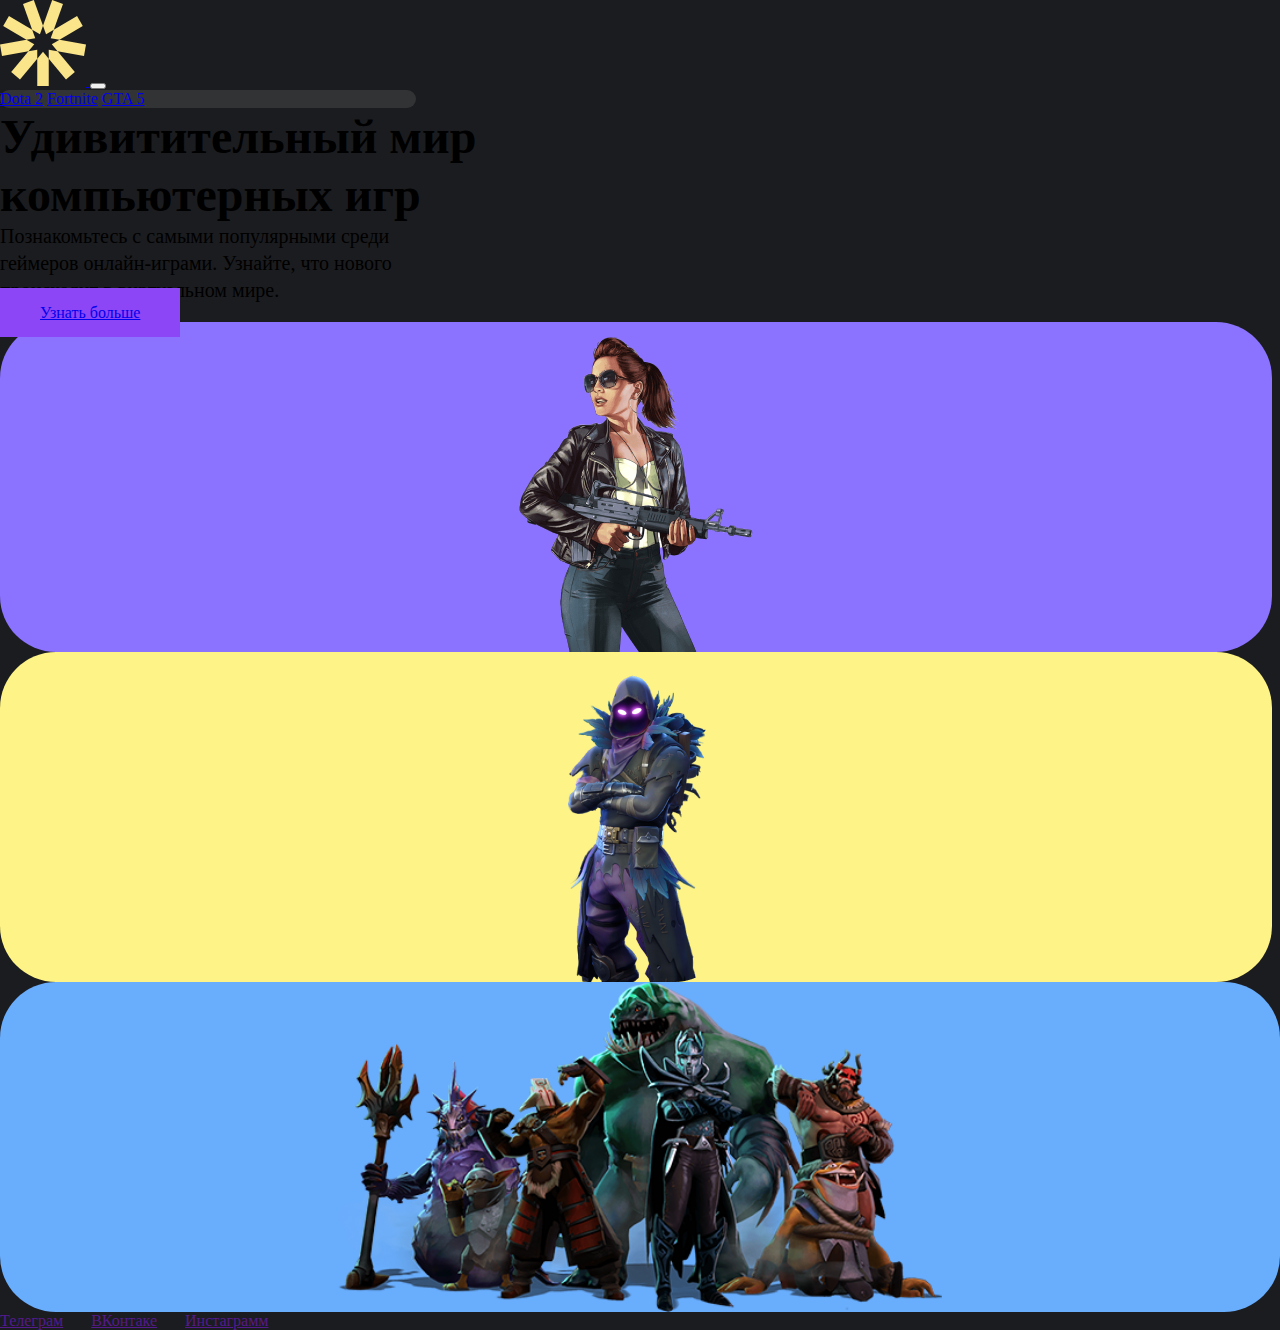
<file: index.html>
<!--Всё здесь работает на честном слове... Если увидешь что-то странное - это нужно-->
<!DOCTYPE html>
<html lang="en">

<head>
  <meta charset="UTF-8">
  <meta http-equiv="X-UA-Compatible" content="IE=edge">
  <meta name="viewport" content="width=device-width, initial-scale=1.0">

  <!-- Bootstrap CSS -->
  <link href="https://cdn.jsdelivr.net/npm/bootstrap@5.2.3/dist/css/bootstrap.min.css" rel="stylesheet"
    integrity="sha384-rbsA2VBKQhggwzxH7pPCaAqO46MgnOM80zW1RWuH61DGLwZJEdK2Kadq2F9CUG65" crossorigin="anonymous">

  <!-- Свой файл стилей -->
  <link rel="stylesheet" href="./style.css">
  <title>Document</title>
</head>

<body>

  <div class="container-xl p-0">

    <nav class="navbar navbar-expand-lg menu-bg">
      <div class="container-fluid">
        <a class="navbar-brand" href="#">
          <img class="logo" src="./img/logo.svg" width="86" height="86" alt="">
        </a>
        <button class="navbar-toggler menu-btn" type="button" data-bs-toggle="collapse"
          data-bs-target="#navbarNavAltMarkup" aria-controls="navbarNavAltMarkup" aria-expanded="false"
          aria-label="Переключатель навигации">
          <span class="navbar-toggler-icon"></span>
        </button>
        <div class="collapse navbar-collapse justify-content-center" id="navbarNavAltMarkup">
          <div class="navbar-nav navigation">
            <a class="nav-link text-white fs-5" href="#">Dota 2</a>
            <a class="nav-link text-white fs-5 mx-4" href="#">Fortnite</a>
            <a class="nav-link text-white fs-5" href="#">GTA 5</a>
          </div>
        </div>
      </div>
    </nav>

  </div>

  <main>
    <section class="main-content">
      <div class="container">
        <div class="row">
          <div class="col-xxl-7 col-xl-6 col-lg-6 col-md-12">
            <!-- Колонка для блока с текстом -->
            <div class="hero-section pb-5">
              <h1 class="hero-title text-white m-0">Удивитительный мир <br> компьютерных игр</h1>

              <p class="hero-desc text-white my-5">Познакомьтесь с самыми популярными среди <br> геймеров онлайн-играми.
                Узнайте, что нового <br> происходит в виртуальном мире.
              </p>

              <a href="/" class="btn btn-purple text-white">Узнать больше</a>
            </div>
          </div>

          <div class="col-xxl-5 col-xl-6 col-lg-6 col-md-12">
            <!-- Колонка для карточек с играми -->
            <div class="card-games d-flex flex-column">
              <div class="first-card-row d-flex justify-content-between">
                <div class="gta-img">
                  <img src="./img/gta.png" alt="">
                </div>
                <div class="fortnite-img">
                  <img src="./img/fort.png" alt="">
                </div>
              </div>
              <div class="dota-img mt-4">
                <img src="./img/dota.png" alt="">
              </div>
            </div>
          </div>
        </div>
      </div>

    </section>

  </main>

  <footer>
    <div class="footer-content container d-flex justify-content-center mt-5 pb-4">
      <a href="" class="text-white footer-link">Телеграм</a>
      <a href="" class="text-white footer-link">ВКонтаке</a>
      <a href="" class="text-white footer-link">Инстаграмм</a>
    </div>
  </footer>


  <!-- Bootstrap JS -->
  <script src="https://cdn.jsdelivr.net/npm/bootstrap@5.2.3/dist/js/bootstrap.bundle.min.js"
    crossorigin="anonymous"></script>
</body>

</html>
</file>
<file: style.css>
* {
  margin: 0;
  box-sizing: border-box;
}

body {
  background: #1B1C1F;
}

.logo {
  animation-name: rotation;
  animation-duration: 8s;
  animation-iteration-count: infinite;
  animation-timing-function: linear;
}

.logo:hover {
  animation-play-state: paused;
}
@keyframes rotation {
  0% {
    transform: rotate(0deg);
  }
  100% {
    transform: rotate(360deg);
  }
}
.navigation {
  background-color: #323335;
  border-radius: 24px;
  width: 416px;
  justify-content: center;
}


.hero-title {
  font-size: 64px;
  line-height: 1.2;
}

.hero-desc {
  line-height: 1.35;
  font-size: 24px;
}

.btn-purple {
  background-color: #8d46f6;
  padding: 16px 40px;
  transition: background 0.2s ease-in-out;
}

.btn-purple:hover {
  background-color: #753dca;
}


.gta-img {
  flex: 1.5;
  height: 330px;
  display: flex;
  justify-content: center;
  align-items: flex-end;
  border-radius: 56px;
  margin-right: 8px;
  background-color: #8b72ff;
  transition: 0.2s ease-in;
}

.gta-img:hover {
  background-color: #8d46f6;
}

.fortnite-img {
  flex: 1;
  height: 330px;
  display: flex;
  justify-content: center;
  align-items: flex-end;
  border-radius: 56px;
  margin-right: 8px;
  background-color: #fdf386;
  transition: 0.2s ease-in;
}

.fortnite-img:hover {
  background-color: #71e66e;
}

.dota-img {
  width: 100%;
  height: 330px;
  display: flex;
  justify-content: center;
  align-items: flex-end;
  border-radius: 56px;
  margin-right: 8px;
  background-color: #69adfd;
  transition: 0.2s ease-in;
  overflow-y: clip;
}

.dota-img img {
  object-fit: contain;
  width: 100%;
  object-position: center;
  height: 100%;
}

.dota-img:hover {
  background-color: #fcb8ff;
}

.footer-link:nth-child(2) {
  margin: 0 24px;
}

@media (max-width: 1400px) {
  .hero-title {
    font-size: 48px;
  }

  .hero-desc {
    font-size: 20px;
  }
}

@media (max-width: 991px) {
  .menu-bg {
    background-color: #323335;
  }

  .menu-btn {
    background-color: #fff;
  }

  .nav-link:nth-child(2) {
    margin: 0 !important;
  }

  .btn-purple {
    display: block;
  }
}

@media (max-width: 420px) {
  .first-card-row {
    flex-direction: column;
  }

  .gta-img {
    margin-right: 0;
    margin-bottom: 24px;
  }

  .fortnite-img {
    margin: 0;
  }

  .hero-title {
    font-size: 38px;
  }

  .footer-content {
    flex-direction: column;
  }

  .footer-link:nth-child(2) {
    margin: 0;
  }
}
</file>
